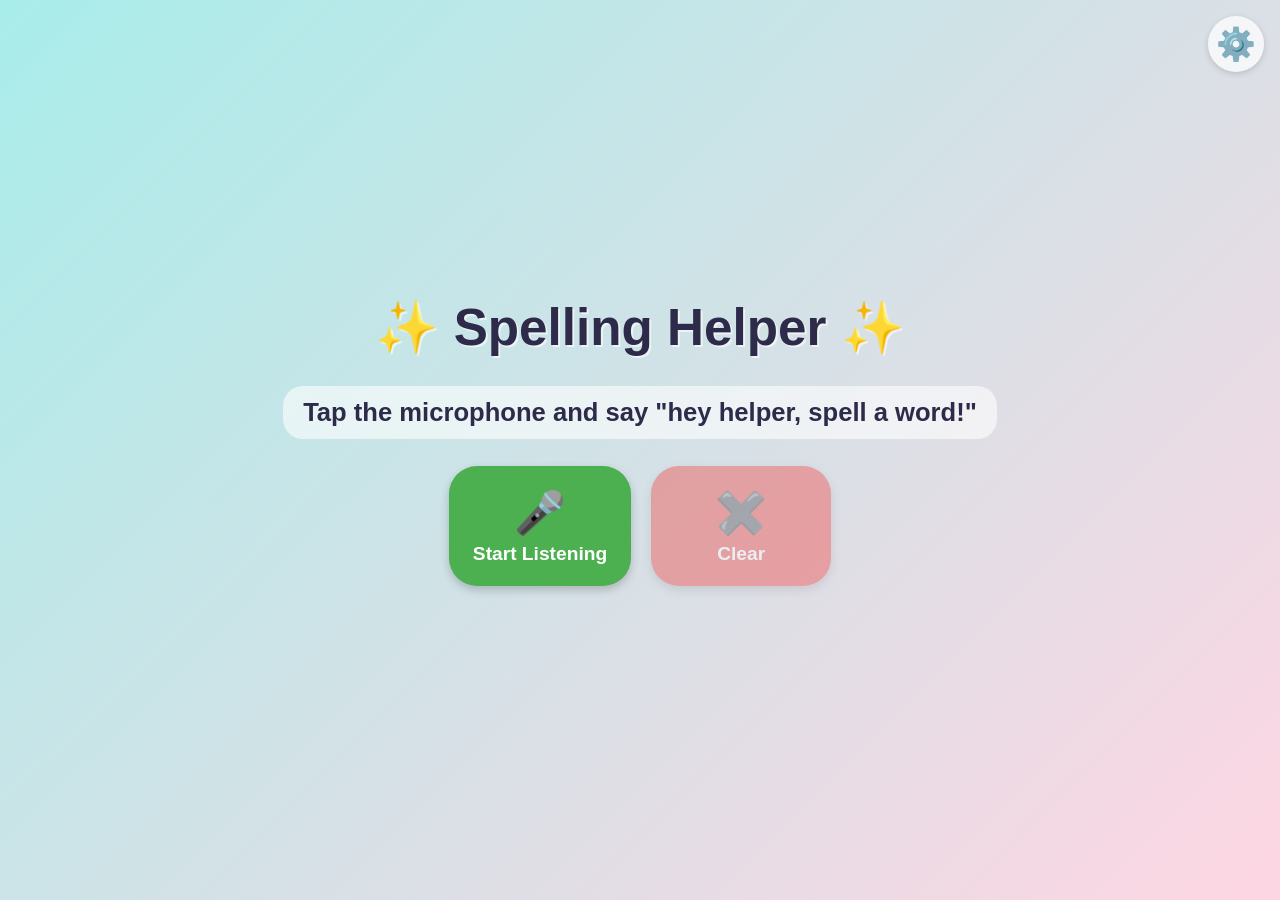
<file: packages/web-public/index.html>
<!doctype html>
<html lang="en">
<head>
  <meta charset="UTF-8" />
  <meta name="viewport" content="width=device-width, initial-scale=1, maximum-scale=1, user-scalable=no" />
  <title>Spelling Helper</title>
  <link rel="stylesheet" href="style.css" />
</head>
<body>
  <button id="settingsButton" class="icon-button" aria-label="Settings" title="Settings">⚙️</button>

  <main class="app">
    <h1 class="title">✨ Spelling Helper ✨</h1>

    <section id="statusArea" class="status-area" aria-live="polite">
      <p id="statusText" class="status-text">Tap the microphone and say your wake word to spell a word!</p>
    </section>

    <section id="wordArea" class="word-area" hidden>
      <div id="wordDisplay" class="word-display"></div>
      <div id="letterTiles" class="letter-tiles"></div>
      <p id="wordNote" class="word-note"></p>
    </section>

    <div class="controls">
      <button id="micButton" class="big-button mic-button">
        <span class="big-button-icon">🎤</span>
        <span class="big-button-label">Start Listening</span>
      </button>
      <button id="clearButton" class="big-button clear-button" disabled>
        <span class="big-button-icon">✖️</span>
        <span class="big-button-label">Clear</span>
      </button>
    </div>
  </main>

  <div id="settingsModal" class="modal-overlay" hidden>
    <div class="modal">
      <h2>Settings</h2>
      <label for="wakeWordInput">Wake word</label>
      <input id="wakeWordInput" type="text" placeholder="hey helper" />
      <p class="modal-hint">Say "&lt;wake word&gt;, spell &lt;word&gt;" to ask.</p>

      <div class="settings-toggle-row">
        <label for="sightWordsToggle">Allow sight words</label>
        <label class="toggle-switch">
          <input type="checkbox" id="sightWordsToggle" />
          <span class="toggle-slider"></span>
        </label>
      </div>
      <p class="modal-hint">Common words like "the", "said", "was".</p>

      <div class="settings-toggle-row">
        <label for="shortWordsToggle">Allow short words (3-4 letters)</label>
        <label class="toggle-switch">
          <input type="checkbox" id="shortWordsToggle" />
          <span class="toggle-slider"></span>
        </label>
      </div>
      <p class="modal-hint">Turn either off to encourage sounding those words out instead.</p>

      <div class="modal-buttons">
        <button id="settingsCancel" class="modal-button secondary">Cancel</button>
        <button id="settingsSave" class="modal-button primary">Save</button>
      </div>
    </div>
  </div>

  <script type="module" src="main.js"></script>
</body>
</html>
</file>
<file: packages/web-public/style.css>
:root {
  --bg-gradient-start: #a8edea;
  --bg-gradient-end: #fed6e3;
  --ink: #2d2a4a;
  --mic-color: #4caf50;
  --mic-color-active: #ff7043;
  --clear-color: #ef5350;
  --tile-colors: #ff6b6b, #ffa94d, #ffd43b, #69db7c, #4dabf7, #b197fc, #f783ac;
}

* {
  box-sizing: border-box;
}

html, body {
  margin: 0;
  padding: 0;
  height: 100%;
}

body {
  font-family: "Comic Sans MS", "Segoe UI", Verdana, sans-serif;
  background: linear-gradient(135deg, var(--bg-gradient-start), var(--bg-gradient-end));
  color: var(--ink);
  min-height: 100vh;
  display: flex;
  align-items: center;
  justify-content: center;
  overflow-x: hidden;
}

.app {
  width: 100%;
  max-width: 900px;
  padding: 24px 20px 48px;
  text-align: center;
  display: flex;
  flex-direction: column;
  align-items: center;
  gap: 24px;
}

.title {
  font-size: clamp(2rem, 6vw, 3.2rem);
  margin: 8px 0 0;
  text-shadow: 2px 2px 0 rgba(255, 255, 255, 0.6);
}

.icon-button {
  position: fixed;
  top: 16px;
  right: 16px;
  font-size: 2rem;
  background: rgba(255, 255, 255, 0.7);
  border: none;
  border-radius: 50%;
  width: 56px;
  height: 56px;
  cursor: pointer;
  box-shadow: 0 2px 6px rgba(0, 0, 0, 0.15);
  z-index: 10;
}

.icon-button:hover {
  background: rgba(255, 255, 255, 0.95);
}

.status-area {
  min-height: 60px;
  display: flex;
  align-items: center;
  justify-content: center;
}

.status-text {
  font-size: clamp(1.1rem, 3.5vw, 1.6rem);
  font-weight: 600;
  margin: 0;
  background: rgba(255, 255, 255, 0.6);
  padding: 12px 20px;
  border-radius: 20px;
}

.status-text.listening {
  color: #1b5e20;
  animation: pulseText 1.2s infinite ease-in-out;
}

.status-text.error {
  color: #b71c1c;
}

@keyframes pulseText {
  0%, 100% { opacity: 1; }
  50% { opacity: 0.55; }
}

.word-area {
  width: 100%;
  background: rgba(255, 255, 255, 0.75);
  border-radius: 28px;
  padding: 28px 20px;
  box-shadow: 0 4px 16px rgba(0, 0, 0, 0.1);
}

.word-display {
  font-size: clamp(2.5rem, 10vw, 5rem);
  font-weight: 800;
  color: var(--ink);
  word-break: break-word;
}

.letter-tiles {
  display: flex;
  flex-wrap: wrap;
  justify-content: center;
  gap: 10px;
  margin-top: 20px;
}

.letter-tile {
  font-size: clamp(1.6rem, 6vw, 2.6rem);
  font-weight: 800;
  color: white;
  width: clamp(50px, 12vw, 80px);
  height: clamp(50px, 12vw, 80px);
  display: flex;
  align-items: center;
  justify-content: center;
  border-radius: 16px;
  transform: scale(0);
  opacity: 0;
  transition: transform 0.35s cubic-bezier(0.34, 1.56, 0.64, 1), opacity 0.25s ease;
  box-shadow: 0 3px 6px rgba(0, 0, 0, 0.2);
}

.letter-tile.visible {
  transform: scale(1);
  opacity: 1;
}

.word-note {
  margin-top: 16px;
  font-size: clamp(0.9rem, 2.5vw, 1.1rem);
  color: #555;
}

.controls {
  display: flex;
  gap: 20px;
  flex-wrap: wrap;
  justify-content: center;
}

.big-button {
  display: flex;
  flex-direction: column;
  align-items: center;
  justify-content: center;
  gap: 6px;
  border: none;
  border-radius: 28px;
  min-width: 180px;
  min-height: 120px;
  padding: 16px 24px;
  font-family: inherit;
  font-size: 1.2rem;
  font-weight: 700;
  color: white;
  cursor: pointer;
  box-shadow: 0 4px 10px rgba(0, 0, 0, 0.2);
  transition: transform 0.15s ease, box-shadow 0.15s ease;
}

.big-button:active {
  transform: scale(0.94);
}

.big-button:disabled {
  opacity: 0.45;
  cursor: not-allowed;
  transform: none;
}

.big-button-icon {
  font-size: 2.6rem;
}

.mic-button {
  background: var(--mic-color);
}

.mic-button.active {
  background: var(--mic-color-active);
  animation: micPulse 1.4s infinite;
}

@keyframes micPulse {
  0% { box-shadow: 0 4px 10px rgba(255, 112, 67, 0.4); }
  50% { box-shadow: 0 4px 24px rgba(255, 112, 67, 0.8); }
  100% { box-shadow: 0 4px 10px rgba(255, 112, 67, 0.4); }
}

.clear-button {
  background: var(--clear-color);
}

.modal-overlay {
  position: fixed;
  inset: 0;
  background: rgba(0, 0, 0, 0.45);
  display: flex;
  align-items: center;
  justify-content: center;
  z-index: 20;
  padding: 16px;
}

.modal-overlay[hidden] {
  display: none;
}

.modal {
  background: white;
  border-radius: 20px;
  padding: 28px;
  width: 100%;
  max-width: 380px;
  text-align: left;
  box-shadow: 0 10px 30px rgba(0, 0, 0, 0.3);
}

.modal h2 {
  margin-top: 0;
}

.modal label {
  display: block;
  font-weight: 700;
  margin-bottom: 6px;
}

.modal input {
  width: 100%;
  font-size: 1.1rem;
  padding: 10px 12px;
  border-radius: 10px;
  border: 2px solid #ccc;
  font-family: inherit;
}

.modal-hint {
  font-size: 0.85rem;
  color: #666;
}

.settings-toggle-row {
  display: flex;
  align-items: center;
  justify-content: space-between;
  gap: 12px;
  margin-top: 18px;
}

.settings-toggle-row label {
  margin: 0;
  font-weight: 700;
  font-size: 0.95rem;
}

.toggle-switch {
  position: relative;
  display: inline-block;
  width: 52px;
  height: 30px;
  flex-shrink: 0;
}

.toggle-switch input {
  opacity: 0;
  width: 0;
  height: 0;
}

.toggle-slider {
  position: absolute;
  inset: 0;
  background-color: #ccc;
  transition: 0.2s;
  border-radius: 30px;
  cursor: pointer;
}

.toggle-slider::before {
  position: absolute;
  content: "";
  height: 24px;
  width: 24px;
  left: 3px;
  bottom: 3px;
  background-color: white;
  transition: 0.2s;
  border-radius: 50%;
  box-shadow: 0 1px 3px rgba(0, 0, 0, 0.3);
}

.toggle-switch input:checked + .toggle-slider {
  background-color: var(--mic-color);
}

.toggle-switch input:checked + .toggle-slider::before {
  transform: translateX(22px);
}

.modal-buttons {
  display: flex;
  justify-content: flex-end;
  gap: 12px;
  margin-top: 20px;
}

.modal-button {
  border: none;
  border-radius: 12px;
  padding: 10px 18px;
  font-family: inherit;
  font-size: 1rem;
  font-weight: 700;
  cursor: pointer;
}

.modal-button.primary {
  background: var(--mic-color);
  color: white;
}

.modal-button.secondary {
  background: #e0e0e0;
  color: var(--ink);
}

@media (prefers-color-scheme: dark) {
  body {
    background: linear-gradient(135deg, #1f2334, #3a2a4d);
    color: #f2f2f7;
  }

  .status-text,
  .word-area {
    background: rgba(255, 255, 255, 0.08);
    color: #f2f2f7;
  }

  .icon-button {
    background: rgba(255, 255, 255, 0.15);
    color: #f2f2f7;
  }

  .icon-button:hover {
    background: rgba(255, 255, 255, 0.3);
  }

  .modal {
    background: #2a2438;
    color: #f2f2f7;
  }

  .modal input {
    background: #1f1b2b;
    color: #f2f2f7;
    border-color: #55507a;
  }

  .modal-button.secondary {
    background: #4a4560;
    color: #f2f2f7;
  }

  .word-note {
    color: #cfcfe0;
  }
}
</file>
